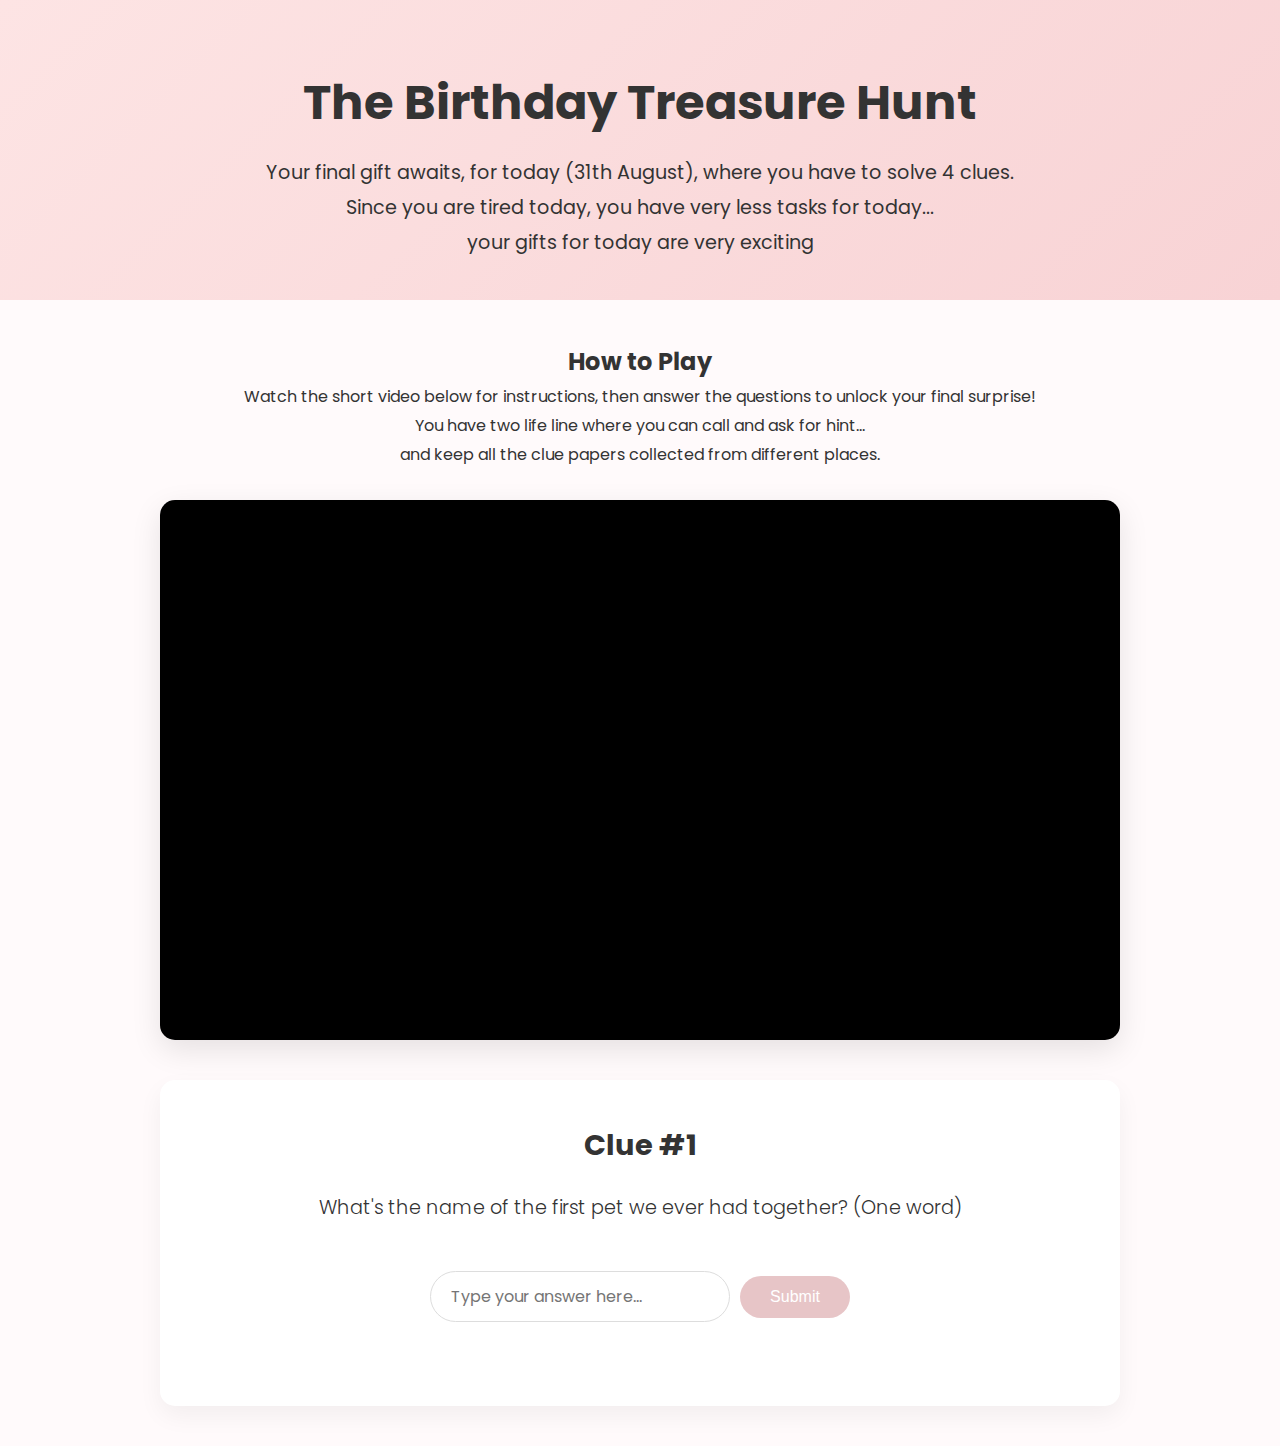
<file: game.html>
<!DOCTYPE html>
<html lang="en">
<head>
    <meta charset="UTF-8">
    <meta name="viewport" content="width=device-width, initial-scale=1.0">
    <title>The Birthday Treasure Hunt!</title>
    <link rel="stylesheet" href="style.css">
</head>
<body>

    <header class="game-header">
        <h1>The Birthday Treasure Hunt</h1>
        <p>Your final gift awaits, for today (31th August), where you have to solve 4 clues. Since you are tired today, you have very less tasks for today...
        <br>
        your gifts for today are very exciting </p>
    </header>

    <main class="container">
        <section class="content-section visible">
            <h2>How to Play</h2>
            <p>Watch the short video below for instructions, then answer the questions to unlock your final surprise!
                <br>
                You have two life line where you can call and ask for hint...
                <br>
                and keep all the clue papers collected from different places.
            </p>
            
            <div class="video-container">
               <iframe width="1521" height="533" src="https://www.youtube.com/embed/_H7e2Ux2Xzs" title="BIRTHDAY SPECIAL TREASURE HUNT ft poonam" frameborder="0" allow="accelerometer; autoplay; clipboard-write; encrypted-media; gyroscope; picture-in-picture; web-share" referrerpolicy="strict-origin-when-cross-origin" allowfullscreen></iframe>
            </div>
        </section>

        <section class="game-container content-section visible">
            <div id="clue-container">
                <h2 id="clue-title">Clue #1</h2>
                <p id="clue-text"></p>
            </div>
            <div class="answer-section">
                <input type="text" id="answer-input" placeholder="Type your answer here...">
                <button id="submit-answer">Submit</button>
            </div>
            <p id="feedback-text"></p>
        </section>
    </main>
    
    <script src="script.js"></script>

</body>
</html>
</file>
<file: style.css>
/* style.css (Updated for Centering and Mobile Optimization) */

/* --- Google Fonts Import --- */
@import url('https://fonts.googleapis.com/css2?family=Great+Vibes&family=Poppins:wght@300;400;600;700&display=swap');

/* --- CSS Variables for our Color Scheme --- */
:root {
    --bg-color: #fffafb; /* Very light, soft pink */
    --primary-text: #333333; /* Dark charcoal */
    --accent-color-1: #e7c5c7; /* Muted rose */
    --accent-color-2: #d4af37; /* Gold for highlights */
    --card-bg: #ffffff;
    --font-heading: 'Great Vibes', cursive;
    --font-body: 'Poppins', sans-serif;
}

/* --- General Body Styles --- */
* { margin: 0; padding: 0; box-sizing: border-box; }
body { font-family: var(--font-body); background-color: var(--bg-color); color: var(--primary-text); line-height: 1.8; overflow-x: hidden; }
.container { max-width: 1000px; margin: 0 auto; padding: 40px 20px; text-align: center; }

/* --- Animated Sections --- */
.content-section { opacity: 0; transform: translateY(30px); transition: opacity 0.8s ease-out, transform 0.8s ease-out; }
.content-section.visible { opacity: 1; transform: translateY(0); }

/* --- Landing Page: Hero Section --- */
.hero { min-height: 100vh; display: flex; flex-direction: column; justify-content: center; align-items: center; background: linear-gradient(135deg, #fde4e4, #f8d3d5); padding: 20px; text-align: center; }
.hero h1 { font-family: var(--font-heading); font-size: clamp(3rem, 10vw, 6rem); color: var(--primary-text); font-weight: 400; }
.hero .dynamic-text { color: var(--accent-color-2); }
.hero p { font-size: 1.2rem; margin-top: 10px; font-weight: 300; }
.scroll-down { position: absolute; bottom: 30px; font-size: 1rem; font-weight: 300; animation: bounce 2s infinite; }
@keyframes bounce { 0%, 20%, 50%, 80%, 100% { transform: translateY(0); } 40% { transform: translateY(-15px); } 60% { transform: translateY(-8px); } }

/* --- Landing Page: Message Section --- */
.message-section h2 { font-family: var(--font-body); font-size: 2.5rem; font-weight: 600; margin-bottom: 20px; color: var(--primary-text); border-bottom: 2px solid var(--accent-color-2); display: inline-block; padding-bottom: 10px; }
.message-section .message-box { background: var(--card-bg); padding: 30px; border-radius: 12px; box-shadow: 0 10px 25px rgba(0, 0, 0, 0.05); text-align: left; font-size: 1.1rem; font-weight: 300; line-height: 2; margin-top: 20px; }

/* --- Landing Page: Slideshow Section --- */
.slideshow-section { background-color: #fdf2f3; padding-top: 50px; padding-bottom: 70px; }
.slideshow-section h2 { font-size: 2.5rem; margin-bottom: 40px; }
.swiper { width: 100%; padding-top: 20px; padding-bottom: 50px; }
.swiper-slide { background-position: center; background-size: cover; width: 320px; height: 320px; border-radius: 15px; box-shadow: 0 15px 30px rgba(0,0,0,0.15); background-color: #fff; }
.swiper-slide img { display: block; width: 100%; height: 100%; object-fit: cover; border-radius: 15px; }
.swiper-pagination-bullet-active { background-color: var(--accent-color-2) !important; }

/* --- The "Let's Go" Button --- */
.cta-button { display: inline-block; background: linear-gradient(45deg, var(--accent-color-2), #e4bc4f); color: #fff; padding: 15px 40px; border-radius: 50px; text-decoration: none; font-size: 1.2rem; font-weight: 600; margin-top: 40px; transition: transform 0.3s ease, box-shadow 0.3s ease; box-shadow: 0 5px 15px rgba(212, 175, 55, 0.4); }
.cta-button:hover { transform: translateY(-5px); box-shadow: 0 8px 20px rgba(212, 175, 55, 0.6); }

/* --- Treasure Hunt Page --- */
.game-header {
    padding-top: 60px;
    padding-bottom: 40px;
    background: linear-gradient(135deg, #fde4e4, #f8d3d5);
    text-align: center; /* ★★★ THIS LINE WAS ADDED ★★★ */
}
.game-header h1 { font-family: var(--font-body); font-weight: 700; font-size: 3rem; }
.game-header p { font-size: 1.2rem; margin-top: 10px; max-width: 800px; margin-left: auto; margin-right: auto; }
.video-container { margin-top: 30px; position: relative; padding-bottom: 56.25%; height: 0; overflow: hidden; max-width: 100%; background: #000; border-radius: 15px; box-shadow: 0 10px 30px rgba(0,0,0,0.1); }
.video-container iframe { position: absolute; top: 0; left: 0; width: 100%; height: 100%; }
.game-container { margin-top: 40px; background: var(--card-bg); padding: 40px; border-radius: 15px; box-shadow: 0 10px 25px rgba(0, 0, 0, 0.05); }
#clue-container h2 { font-size: 1.8rem; margin-bottom: 20px; }
#clue-text { font-size: 1.2rem; min-height: 50px; font-weight: 300; }
.answer-section { margin-top: 30px; display: flex; justify-content: center; gap: 10px; flex-wrap: wrap; align-items: center; }
#answer-input { padding: 12px 20px; font-size: 1rem; border-radius: 50px; border: 1px solid #ddd; width: 100%; max-width: 300px; font-family: var(--font-body); }
#answer-input:focus { outline: none; border-color: var(--accent-color-2); }
#submit-answer { padding: 12px 30px; font-size: 1rem; border: none; background: var(--accent-color-1); color: #fff; border-radius: 50px; cursor: pointer; transition: background-color 0.3s ease; }
#submit-answer:hover { background-color: #d1b0b2; }
#feedback-text { margin-top: 20px; font-size: 1rem; font-weight: 600; min-height: 24px; }
#final-message { font-family: var(--font-heading); font-size: 3rem; color: var(--accent-color-2); }

/* --- Media Queries for Responsiveness --- */
@media (max-width: 768px) {
    h2, .slideshow-section h2, .message-section h2 { font-size: 2rem; }
    .game-header h1 { font-size: 2.2rem; }
    .game-header p { font-size: 1rem; }
    .container { padding: 30px 15px; }
    .message-section .message-box { padding: 20px; font-size: 1rem; }
    .swiper-slide { width: 280px; height: 280px; }
    .game-container { padding: 25px; }
    #clue-container h2 { font-size: 1.5rem; }
    #clue-text { font-size: 1.1rem; }
    .answer-section { flex-direction: column; gap: 15px; }
    #answer-input { text-align: center; }
    #final-message { font-size: 2.5rem; }
}
</file>
